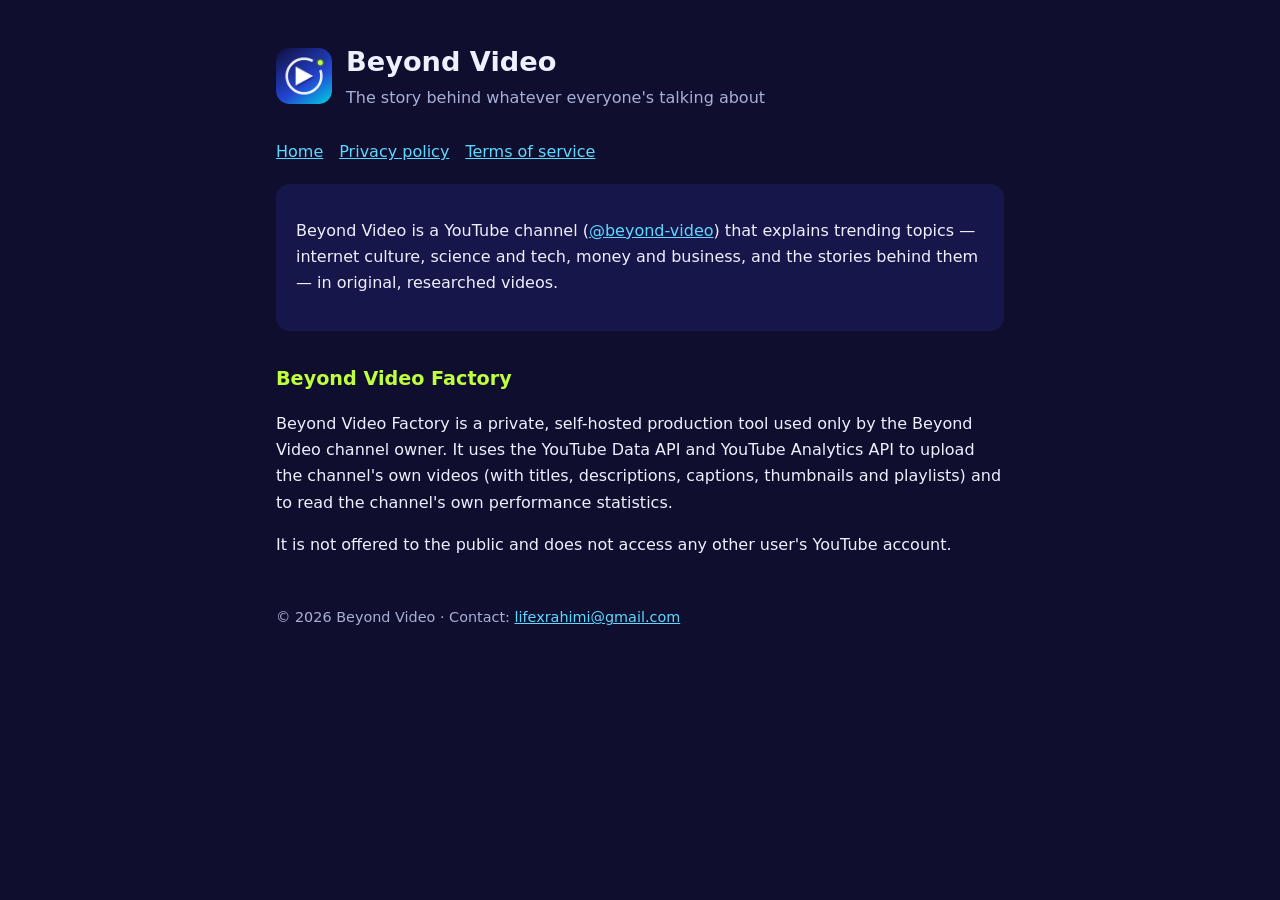
<file: index.html>
<!doctype html><html lang="en"><head><meta charset="utf-8"><meta name="viewport" content="width=device-width,initial-scale=1">
<title>Beyond Video</title><link rel="icon" href="icon.png"><link rel="stylesheet" href="style.css"></head><body><main>
<header><img src="icon.png" alt="Beyond Video logo"><div><h1>Beyond Video</h1><div class="muted">The story behind whatever everyone's talking about</div></div></header>
<nav><a href="index.html">Home</a><a href="privacy.html">Privacy policy</a><a href="terms.html">Terms of service</a></nav>
<div class="card"><p>Beyond Video is a YouTube channel (<a href="https://www.youtube.com/@beyond-video">@beyond-video</a>) that explains trending topics — internet culture, science and tech, money and business, and the stories behind them — in original, researched videos.</p></div>
<h2>Beyond Video Factory</h2>
<p>Beyond Video Factory is a private, self-hosted production tool used only by the Beyond Video channel owner. It uses the YouTube Data API and YouTube Analytics API to upload the channel's own videos (with titles, descriptions, captions, thumbnails and playlists) and to read the channel's own performance statistics.</p>
<p>It is not offered to the public and does not access any other user's YouTube account.</p>
<footer>© 2026 Beyond Video · Contact: <a href="mailto:lifexrahimi@gmail.com">lifexrahimi@gmail.com</a></footer></main></body></html>
</file>
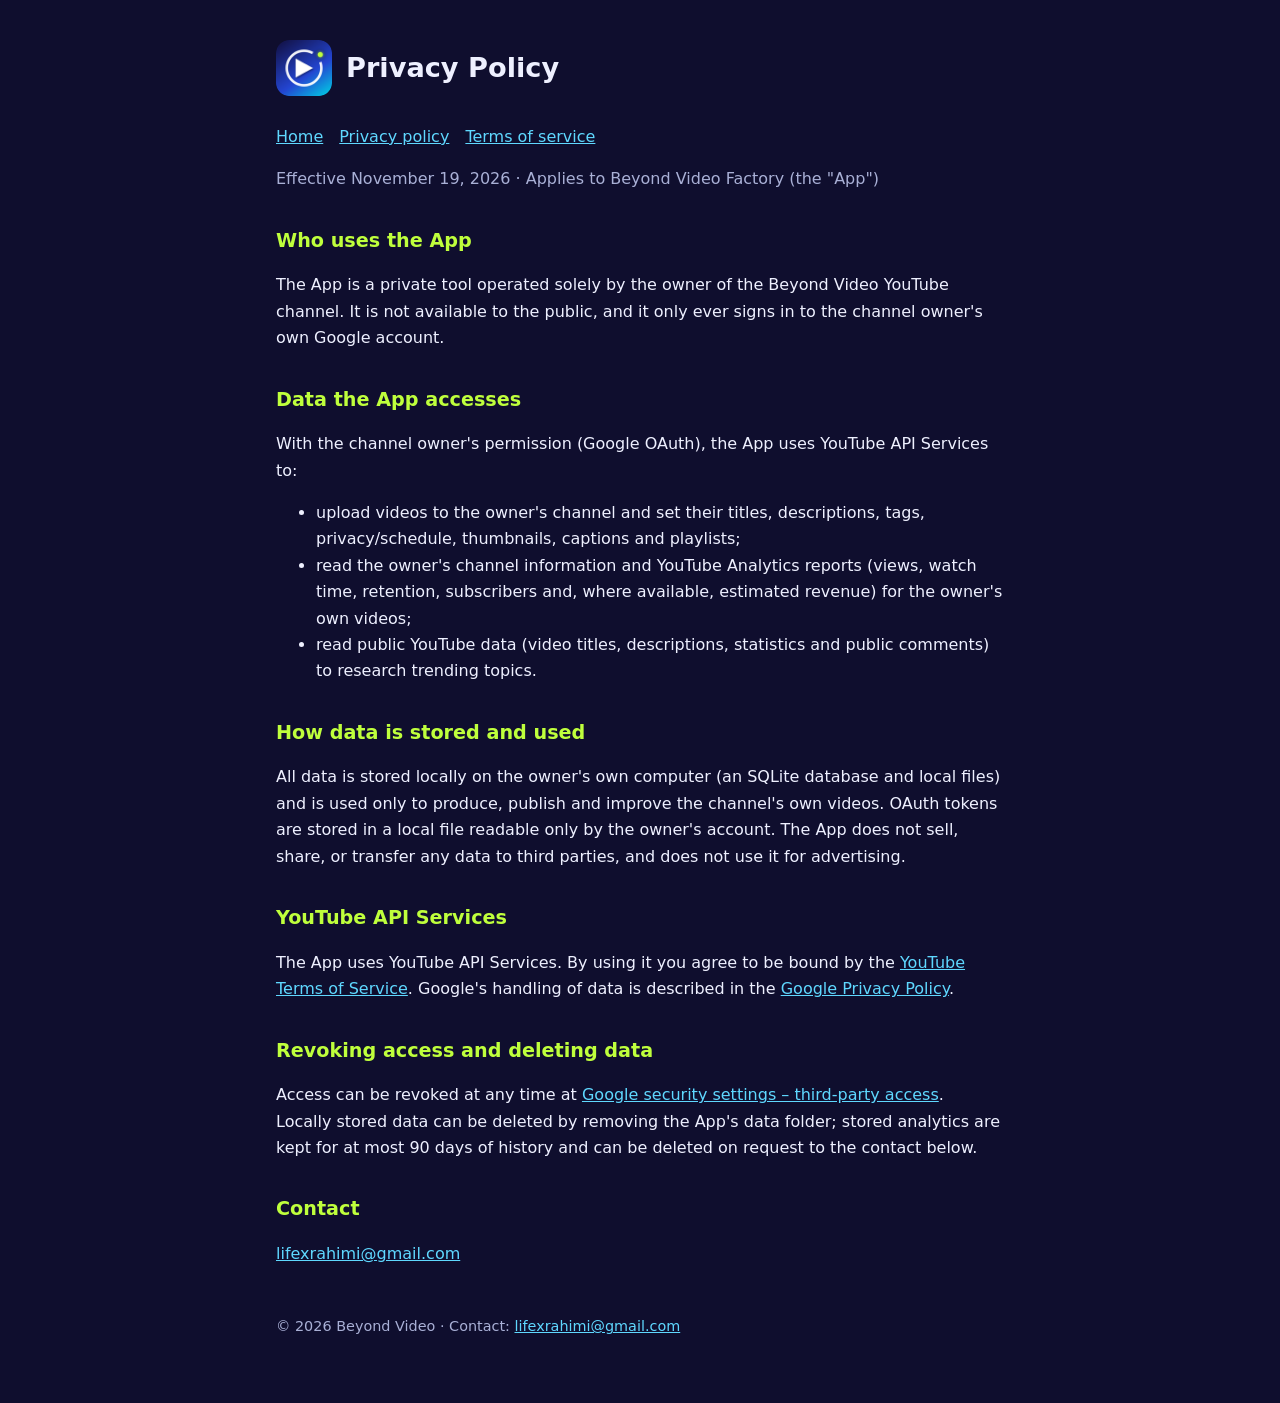
<file: privacy.html>
<!doctype html><html lang="en"><head><meta charset="utf-8"><meta name="viewport" content="width=device-width,initial-scale=1">
<title>Privacy Policy – Beyond Video Factory</title><link rel="icon" href="icon.png"><link rel="stylesheet" href="style.css"></head><body><main>
<header><img src="icon.png" alt=""><h1>Privacy Policy</h1></header><nav><a href="index.html">Home</a><a href="privacy.html">Privacy policy</a><a href="terms.html">Terms of service</a></nav>
<p class="muted">Effective November 19, 2026 · Applies to Beyond Video Factory (the "App")</p>
<h2>Who uses the App</h2><p>The App is a private tool operated solely by the owner of the Beyond Video YouTube channel. It is not available to the public, and it only ever signs in to the channel owner's own Google account.</p>
<h2>Data the App accesses</h2><p>With the channel owner's permission (Google OAuth), the App uses YouTube API Services to:</p>
<ul><li>upload videos to the owner's channel and set their titles, descriptions, tags, privacy/schedule, thumbnails, captions and playlists;</li>
<li>read the owner's channel information and YouTube Analytics reports (views, watch time, retention, subscribers and, where available, estimated revenue) for the owner's own videos;</li>
<li>read public YouTube data (video titles, descriptions, statistics and public comments) to research trending topics.</li></ul>
<h2>How data is stored and used</h2><p>All data is stored locally on the owner's own computer (an SQLite database and local files) and is used only to produce, publish and improve the channel's own videos. OAuth tokens are stored in a local file readable only by the owner's account. The App does not sell, share, or transfer any data to third parties, and does not use it for advertising.</p>
<h2>YouTube API Services</h2><p>The App uses YouTube API Services. By using it you agree to be bound by the <a href="https://www.youtube.com/t/terms">YouTube Terms of Service</a>. Google's handling of data is described in the <a href="https://policies.google.com/privacy">Google Privacy Policy</a>.</p>
<h2>Revoking access and deleting data</h2><p>Access can be revoked at any time at <a href="https://myaccount.google.com/permissions">Google security settings – third-party access</a>. Locally stored data can be deleted by removing the App's data folder; stored analytics are kept for at most 90 days of history and can be deleted on request to the contact below.</p>
<h2>Contact</h2><p><a href="mailto:lifexrahimi@gmail.com">lifexrahimi@gmail.com</a></p>
<footer>© 2026 Beyond Video · Contact: <a href="mailto:lifexrahimi@gmail.com">lifexrahimi@gmail.com</a></footer></main></body></html>
</file>
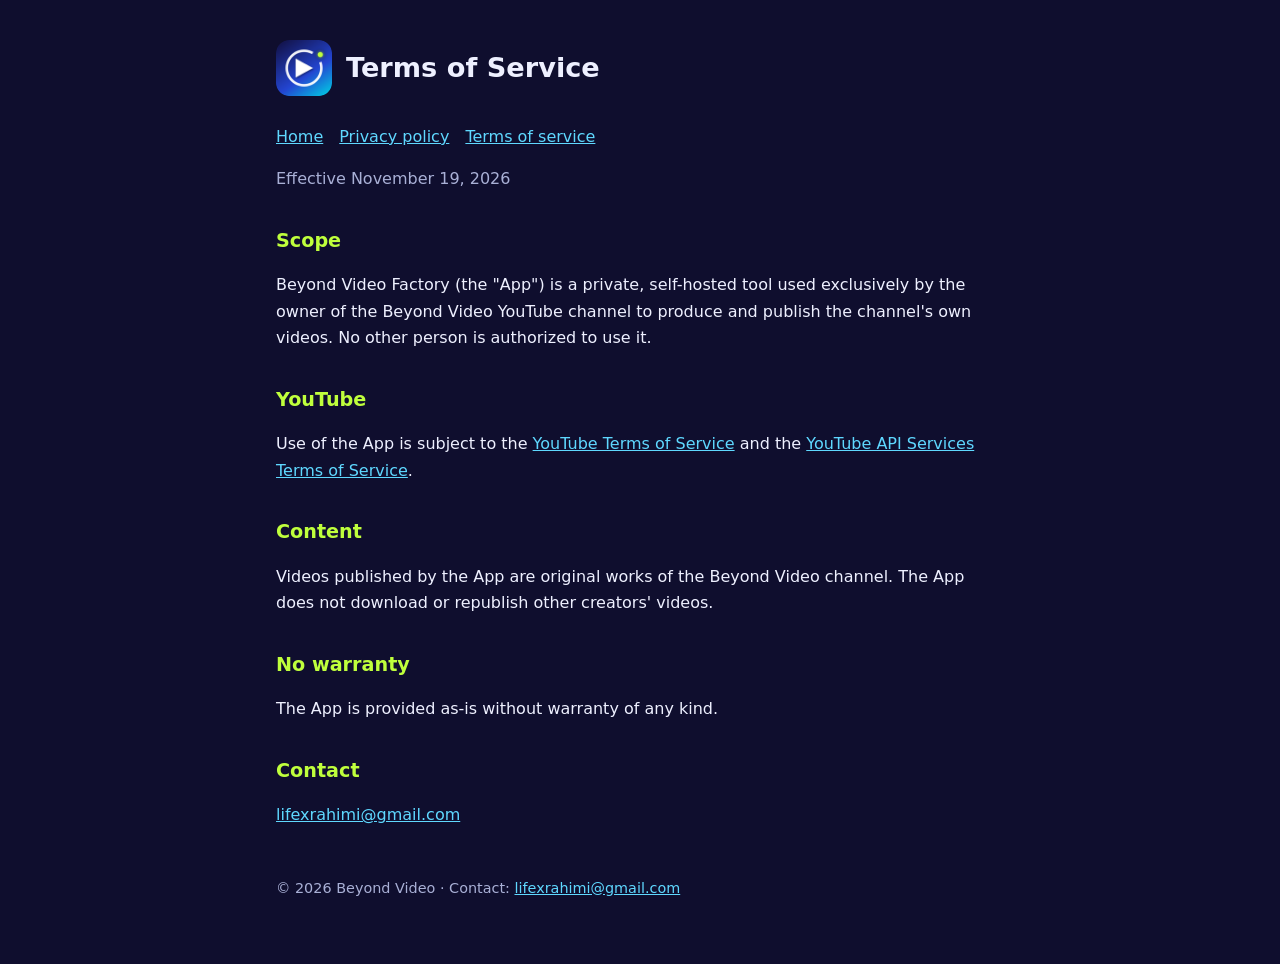
<file: terms.html>
<!doctype html><html lang="en"><head><meta charset="utf-8"><meta name="viewport" content="width=device-width,initial-scale=1">
<title>Terms of Service – Beyond Video Factory</title><link rel="icon" href="icon.png"><link rel="stylesheet" href="style.css"></head><body><main>
<header><img src="icon.png" alt=""><h1>Terms of Service</h1></header><nav><a href="index.html">Home</a><a href="privacy.html">Privacy policy</a><a href="terms.html">Terms of service</a></nav>
<p class="muted">Effective November 19, 2026</p>
<h2>Scope</h2><p>Beyond Video Factory (the "App") is a private, self-hosted tool used exclusively by the owner of the Beyond Video YouTube channel to produce and publish the channel's own videos. No other person is authorized to use it.</p>
<h2>YouTube</h2><p>Use of the App is subject to the <a href="https://www.youtube.com/t/terms">YouTube Terms of Service</a> and the <a href="https://developers.google.com/youtube/terms/api-services-terms-of-service">YouTube API Services Terms of Service</a>.</p>
<h2>Content</h2><p>Videos published by the App are original works of the Beyond Video channel. The App does not download or republish other creators' videos.</p>
<h2>No warranty</h2><p>The App is provided as-is without warranty of any kind.</p>
<h2>Contact</h2><p><a href="mailto:lifexrahimi@gmail.com">lifexrahimi@gmail.com</a></p>
<footer>© 2026 Beyond Video · Contact: <a href="mailto:lifexrahimi@gmail.com">lifexrahimi@gmail.com</a></footer></main></body></html>
</file>
<file: style.css>
:root{--bg:#0f0e2e;--card:#17164a;--fg:#eef0ff;--muted:#a9b0d6;--accent:#bfff3c;--link:#5fd8ff}
*{box-sizing:border-box}body{margin:0;background:var(--bg);color:var(--fg);font:16px/1.65 system-ui,-apple-system,Segoe UI,Roboto,sans-serif}
main{max-width:760px;margin:0 auto;padding:40px 16px 64px}header{display:flex;align-items:center;gap:14px;margin-bottom:28px}
header img{width:56px;height:56px;border-radius:13px}h1{font-size:1.7rem;margin:0}h2{margin-top:2rem;font-size:1.2rem;color:var(--accent)}
a{color:var(--link)}p,li{color:var(--fg)}.muted{color:var(--muted)}nav a{margin-right:16px}footer{margin-top:48px;color:var(--muted);font-size:.9rem}
.card{background:var(--card);border-radius:14px;padding:18px 20px;margin:18px 0}
</file>
